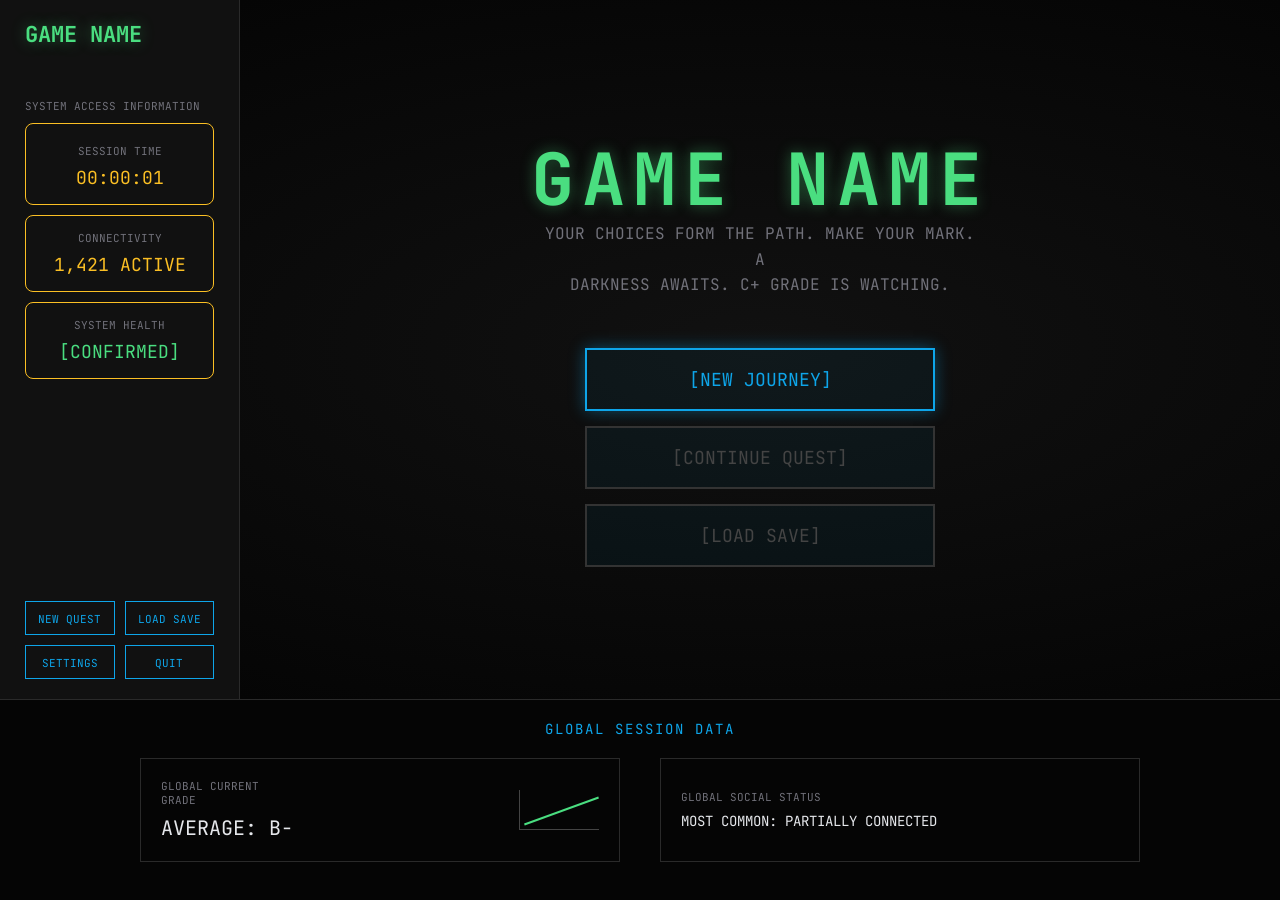
<file: Front-end/index.html>
<!DOCTYPE html>
<html>
  <head>
    <meta charset="utf-8" />
    <meta name="viewport" content="initial-scale=1, width=device-width" />

    <link rel="stylesheet" href="global.css" />
    <link rel="stylesheet" href="index.css" />
    <link
      rel="stylesheet"
      href="https://fonts.googleapis.com/css2?family=JetBrains Mono:wght@400;700&display=swap"
    />
  </head>
  <body>

  <svg style="display: none;">
    <defs>
      <filter id="pixel-glitch">
        <feTurbulence type="fractalNoise" baseFrequency="0.00001 0.1" numOctaves="1" result="warp" />
        <feDisplacementMap xChannelSelector="R" yChannelSelector="G" scale="80" in="SourceGraphic" in2="warp" />
      </filter>
    </defs>
  </svg>

  <div class="pixel-loader"></div>

    <div class="auto-layout">
      <main class="auto-layout2">
        <section class="auto-layout3">
          <div class="auto-layout4">
            <h3 class="game-name" data-text="Game NAME">Game NAME</h3>
          </div>
          <div class="auto-layout5">
            <div class="auto-layout6">
              <div class="auto-layout4">
                <div class="system-access-information">
                  SYSTEM ACCESS INFORMATION
                </div>
              </div>
              <button class="auto-layout8">
                <div class="auto-layout9">
                  <div class="session-time">SESSION TIME</div>
                </div>
                <div class="auto-layout9">
                  <div class="active-state" id="session-counter">00:00:00</div>
                </div>
              </button>
              <button class="auto-layout11">
                <div class="auto-layout9">
                  <div class="session-time">CONNECTIVITY</div>
                </div>
                <div class="auto-layout9">
                  <div class="active-state">1,421 ACTIVE</div>
                </div>
              </button>
              <button class="auto-layout11">
                <div class="auto-layout9">
                  <div class="session-time">SYSTEM HEALTH</div>
                </div>
                <div class="auto-layout9">
                  <div class="confirmed">[CONFIRMED]</div>
                </div>
              </button>
            </div>
          </div>
          <div class="auto-layout17">
            <div class="auto-layout18">
              <button class="auto-layout19">
                <div class="new-quest">NEW QUEST</div>
              </button>
              <button class="auto-layout20">
                <div class="new-quest">LOAD SAVE</div>
              </button>
              <button class="auto-layout21">
                <div class="new-quest">SETTINGS</div>
              </button>
              <button class="auto-layout22">
                <div class="new-quest">QUIT</div>
              </button>
            </div>
          </div>
        </section>
        <section class="auto-layout23">
          <div class="auto-layout24">
            <h1 class="game-name2" data-text="Game NAME">GAME NAME</h1>
          </div>
          <div class="frame">
            <div class="auto-layout25">
              <div class="your-choices-form">
                YOUR CHOICES FORM THE PATH. MAKE YOUR MARK. A<br />DARKNESS
                AWAITS. C+ GRADE IS WATCHING.
              </div>
            </div>
          </div>
          <div class="auto-layout26">
            <button class="auto-layout27" id="autoLayout10">
              <div class="new-journey">[NEW JOURNEY]</div>
            </button>
            <button class="auto-layout28">
              <div class="continue-quest">[CONTINUE QUEST]</div>
            </button>
            <button class="auto-layout28">
              <div class="continue-quest">[LOAD SAVE]</div>
            </button>
          </div>
        </section>
      </main>
      <footer class="footer">
        <div class="auto-layout24">
          <div class="global-session-data">GLOBAL SESSION DATA</div>
        </div>
        <div class="auto-layout31">
          <div class="auto-layout32">
            <div class="auto-layout33">
              <div class="auto-layout4">
                <div class="global-current-grade">GLOBAL CURRENT GRADE</div>
              </div>
              <div class="auto-layout35">
                <h3 class="average-b-">AVERAGE: B-</h3>
              </div>
            </div>
            <div class="auto-layout36">
              <div class="after"></div>
            </div>
          </div>
          <div class="auto-layout37">
            <div class="auto-layout33">
              <div class="auto-layout4">
                <div class="global-current-grade">GLOBAL SOCIAL STATUS</div>
              </div>
              <div class="auto-layout40">
                <div class="most-common-partially">
                  MOST COMMON: PARTIALLY CONNECTED
                </div>
              </div>
            </div>
            <div class="rectangle"></div>
          </div>
        </div>
      </footer>
    </div>

    <script>
var autoLayout10 = document.getElementById("autoLayout10");
if (autoLayout10) {
  autoLayout10.addEventListener("click", function (e) {
    // Please sync "Auto layout" to the project
  });
}
// Початковий час (момент завантаження сторінки)
const startTime = Date.now();

function updateSessionTime() {
    const counterElement = document.getElementById('session-counter');
    if (!counterElement) return;

    // Рахуємо різницю в мілісекундах
    const currentTime = Date.now();
    const elapsedMilliseconds = currentTime - startTime;

    // Перетворюємо в години, хвилини та секунди
    const totalSeconds = Math.floor(elapsedMilliseconds / 1000);
    const hours = Math.floor(totalSeconds / 3600);
    const minutes = Math.floor((totalSeconds % 3600) / 60);
    const seconds = totalSeconds % 60;

    // Форматуємо, щоб завжди було дві цифри (наприклад, 01:05:09)
    const formattedTime = 
        String(hours).padStart(2, '0') + ":" + 
        String(minutes).padStart(2, '0') + ":" + 
        String(seconds).padStart(2, '0');

    // Оновлюємо текст на сторінці
    counterElement.textContent = formattedTime;
}

// Запускаємо оновлення кожну секунду
setInterval(updateSessionTime, 1000);

// Викликаємо один раз відразу, щоб не чекати першу секунду з 00:00:00
updateSessionTime();
      </script>
      <script src="js/transitions.js"></script>
  </body>
</html>
</file>
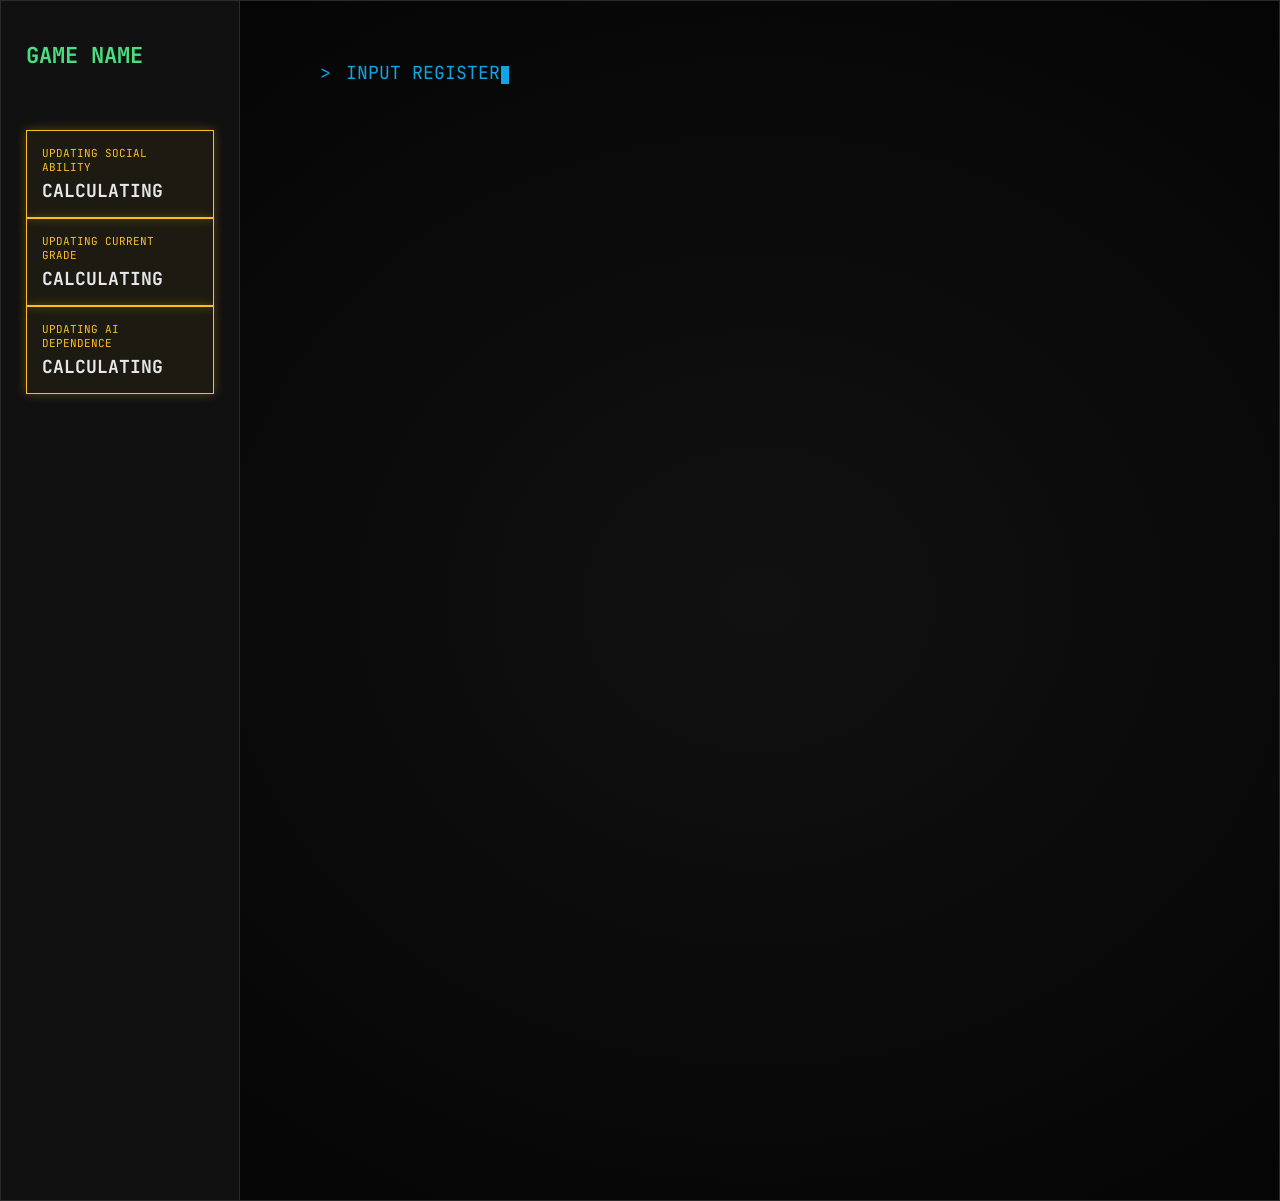
<file: Front-end/on_click/on_click.html>
<!DOCTYPE html>
<html>
  <head>
    <meta charset="utf-8" />
    <meta name="viewport" content="initial-scale=1, width=device-width" />

    <link rel="stylesheet" href="../global.css" />
    <link rel="stylesheet" href="./on_click.css" />
    <link
      rel="stylesheet"
      href="https://fonts.googleapis.com/css2?family=JetBrains+Mono:wght@400;700&display=swap"
    />

    <style>
      /* Всі блоки main спочатку приховані */
      .auto-layout16 > * {
        opacity: 0;
        visibility: hidden;
      }

      /* Курсор */
      .tw-cursor {
        display: inline-block;
        width: 8px;
        height: 1em;
        background: currentColor;
        margin-left: 1px;
        vertical-align: text-bottom;
        animation: cur-blink 0.6s step-end infinite;
      }
      @keyframes cur-blink {
        0%, 100% { opacity: 1; }
        50%       { opacity: 0; }
      }

      /* Прогрес-бар — спочатку ширина 0 */
      .rectangle2 {
        width: 0%;
        transition: none;
          overflow: hidden;
      }
      .rectangle2.animate {
        transition: width 1.8s cubic-bezier(0.4, 0, 0.2, 1);
      }

      /* Мигання курсора-прямокутника в "GENERATING NEXT SCENARIO" */
      .rectangle {
        opacity: 0;
      }
      .rectangle.visible {
        opacity: 1;
        animation: cur-blink 0.6s step-end infinite;
      }

.rectangle2.animate {
  transition: width 1.8s cubic-bezier(0.4, 0, 0.2, 1);
}

.animated-dots span {
  opacity: 0;
  animation: dot-appear 1.2s infinite;
}
.animated-dots span:nth-child(1) { animation-delay: 0s; }
.animated-dots span:nth-child(2) { animation-delay: 0.4s; }
.animated-dots span:nth-child(3) { animation-delay: 0.8s; }

@keyframes dot-appear {
  0%   { opacity: 0; }
  25%  { opacity: 1; }
  75%  { opacity: 1; }
  100% { opacity: 0; }
}
    </style>
  </head>
  <body>
      <svg style="display: none;">
    <defs>
      <filter id="pixel-glitch">
        <feTurbulence type="fractalNoise" baseFrequency="0.00001 0.1" numOctaves="1" result="warp" />
        <feDisplacementMap xChannelSelector="R" yChannelSelector="G" scale="80" in="SourceGraphic" in2="warp" />
      </filter>
    </defs>
  </svg>

  <div class="pixel-loader"></div>
    <div class="on-click">
      <div class="auto-layout">
        <div class="auto-layout2">
          <div class="auto-layout3">
            <div class="auto-layout4">
              <b class="game-name">GAME NAME</b>
            </div>
          </div>
          <div class="auto-layout5">
            <div class="auto-layout4">
              <div class="auto-layout7">
                <div class="auto-layout4">
                  <div class="game-name">UPDATING SOCIAL ABILITY<span class="animated-dots"><span>.</span><span>.</span><span>.</span></span></div>
                </div>
                <div class="auto-layout9">
                  <b class="calculating">CALCULATING</b>
                </div>
              </div>
              <div class="auto-layout7">
                <div class="auto-layout4">
                  <div class="game-name">UPDATING CURRENT GRADE<span class="animated-dots"><span>.</span><span>.</span><span>.</span></span></div>
                </div>
                <div class="auto-layout9">
                  <b class="calculating">CALCULATING</b>
                </div>
              </div>
              <div class="auto-layout7">
                <div class="auto-layout4">
                  <div class="game-name">UPDATING AI DEPENDENCE<span class="animated-dots"><span>.</span><span>.</span><span>.</span></span></div>
                </div>
                <div class="auto-layout9">
                  <b class="calculating">CALCULATING</b>
                </div>
              </div>
            </div>
          </div>
        </div>

        <div class="main">
          <div class="auto-layout16">

            <!-- 1. > INPUT REGISTERED: -->
            <div class="auto-layout17" id="block-1">
              <div class="auto-layout4"><div class="div">&gt;</div></div>
              <div class="auto-layout4">
                <div class="div" id="tw-input-label">INPUT REGISTERED:</div>
              </div>
            </div>

            <!-- 2. Цитата вибору -->
            <div class="auto-layout20" id="block-2">
              <div class="auto-layout21">
                <div class="auto-layout22">
                  <div class="div" id="tw-quote">
                    "Tell your roommate to go without you, stay to finish the assignment"
                  </div>
                </div>
              </div>
            </div>

            <!-- 3. > PROCESSING OUTCOMES... -->
            <div class="auto-layout23" id="block-3">
              <div class="auto-layout17">
                <div class="auto-layout4"><div class="div">&gt;</div></div>
                <div class="auto-layout4">
                  <div class="div" id="tw-processing">PROCESSING OUTCOMES...</div>
                </div>
              </div>
            </div>

            <!-- 4. Результати (3 рядки окремо) -->
            <div class="frame" id="block-4">
              <div class="auto-layout27">
                <div class="auto-layout4">
                  <div class="calculating" id="tw-r1">[!] SOCIAL CONNECTION DECREASED</div>
                </div>
                <div class="auto-layout29">
                  <div class="calculating" id="tw-r2">[+] ACADEMIC PERFORMANCE INCREASED</div>
                </div>
                <div class="auto-layout30">
                  <div class="calculating" id="tw-r3">[-] DEPENDENCE UNCHANGED</div>
                </div>
              </div>
            </div>

            <!-- 5. > GENERATING NEXT SCENARIO + курсор -->
            <div class="auto-layout31" id="block-5">
              <div class="auto-layout17">
                <div class="auto-layout4"><div class="div">&gt;</div></div>
                <div class="auto-layout34">
                  <div class="div" id="tw-generating">GENERATING NEXT SCENARIO </div>
                  <div class="rectangle" id="rect-cursor"></div>
                </div>
              </div>
            </div>

            <!-- 6. Прогрес-бар -->
            <div class="auto-layout35" id="block-6">
              <div class="frame2">
                <div class="rectangle2" id="progress-bar"></div>
              </div>
            </div>

          </div>
        </div>
      </div>
    </div>

    <script>
      /* ── Audio ── */
      let audioCtx = null;
      const NOTE_POOL = [523.25, 587.33, 659.25, 698.46, 783.99];
      let noteIdx = 0;

      function ensureAudio() {
        if (!audioCtx) audioCtx = new (window.AudioContext || window.webkitAudioContext)();
      }

      function playTick() {
        if (!audioCtx) return;
        const t    = audioCtx.currentTime;
        const freq = NOTE_POOL[noteIdx++ % NOTE_POOL.length];

        const o1 = audioCtx.createOscillator(), g1 = audioCtx.createGain();
        o1.type = 'square';
        o1.frequency.setValueAtTime(freq, t);
        o1.frequency.exponentialRampToValueAtTime(freq * 0.92, t + 0.03);
        g1.gain.setValueAtTime(0.12, t);
        g1.gain.exponentialRampToValueAtTime(0.001, t + 0.055);
        o1.connect(g1); g1.connect(audioCtx.destination);
        o1.start(t); o1.stop(t + 0.06);

        const o2 = audioCtx.createOscillator(), g2 = audioCtx.createGain();
        o2.type = 'square';
        o2.frequency.setValueAtTime(freq / 2, t);
        g2.gain.setValueAtTime(0.04, t);
        g2.gain.exponentialRampToValueAtTime(0.001, t + 0.04);
        o2.connect(g2); g2.connect(audioCtx.destination);
        o2.start(t); o2.stop(t + 0.045);
      }

      /* ── Typewriter ── */
      // Друкує text в el, викликає onDone після завершення
      function typewriter(el, text, speed, onDone) {
        el.textContent = '';
        const cursor = document.createElement('span');
        cursor.className = 'tw-cursor';
        el.appendChild(cursor);

        let i = 0;
        function tick() {
          if (i < text.length) {
            el.insertBefore(document.createTextNode(text[i]), cursor);
            if (i % 2 === 0) playTick();
            i++;
            setTimeout(tick, speed);
          } else {
            cursor.remove();
            if (onDone) onDone();
          }
        }
        tick();
      }

      // Показує блок і друкує елемент всередині
      function showAndType(blockId, elId, speed, pause, onDone) {
        const block = document.getElementById(blockId);
        block.style.visibility = 'visible';
        block.style.opacity    = '1';
        const el   = document.getElementById(elId);
        const text = el.textContent.trim();
        setTimeout(() => typewriter(el, text, speed, onDone), pause);
      }

      // Показує блок без друкування (для структурних обгорток)
      function showBlock(blockId, onDone) {
        const block = document.getElementById(blockId);
        block.style.visibility = 'visible';
        block.style.opacity    = '1';
        if (onDone) onDone();
      }

      /* ── Послідовність ── */
      function runSequence() {
        // 1. "> INPUT REGISTERED:" — показуємо блок, друкуємо лейбл
        showAndType('block-1', 'tw-input-label', 40, 0, () => {

          // 2. Цитата
          setTimeout(() => {
            showAndType('block-2', 'tw-quote', 22, 0, () => {

              // 3. "> PROCESSING OUTCOMES..."
              setTimeout(() => {
                showAndType('block-3', 'tw-processing', 38, 0, () => {

                  // 4. Результати — очищаємо текст ДО показу блоку
                  setTimeout(() => {
                    // Зберігаємо тексти ДО очищення
                    const r1 = document.getElementById('tw-r1');
                    const r2 = document.getElementById('tw-r2');
                    const r3 = document.getElementById('tw-r3');
                    const t1 = r1.textContent.trim();
                    const t2 = r2.textContent.trim();
                    const t3 = r3.textContent.trim();
                    r1.textContent = '';
                    r2.textContent = '';
                    r3.textContent = '';

                    showBlock('block-4', () => {
                      typewriter(r1, t1, 35, () => {
                        setTimeout(() => {
                          typewriter(r2, t2, 35, () => {
                            setTimeout(() => {
                              typewriter(r3, t3, 35, () => {

                                // 5. "> GENERATING NEXT SCENARIO"
                                setTimeout(() => {
                                  showAndType('block-5', 'tw-generating', 38, 0, () => {
                                    // Показуємо курсор-прямокутник
                                    document.getElementById('rect-cursor').classList.add('visible');

                                    // 6. Прогрес-бар
                                    setTimeout(() => {
                                      showBlock('block-6', () => {
                                        const bar = document.getElementById('progress-bar');
                                        // Даємо браузеру один фрейм щоб застосувати width:0
                                        requestAnimationFrame(() => {
                                          requestAnimationFrame(() => {
                                            bar.classList.add('animate');
                                            bar.style.width = '100%';
                                          });
                                        });
                                      });
                                    }, 300);
                                  });
                                }, 400);

                              });
                            }, 200);
                          });
                        }, 200);
                      });
                    });
                  }, 400);

                });
              }, 300);

            });
          }, 200);

        });
      }

      /* ── Старт: при першій взаємодії або через mousemove ──
         mousemove — щоб звук не запізнювався якщо юзер просто
         навів мишу без кліку; текст починає йти одразу при load  */

      let started = false;
      function tryStart() {
        if (started) return;
        started = true;
        ensureAudio();
        // Прибираємо всі слухачі
        ['mousemove','mousedown','keydown','touchstart'].forEach(e =>
          document.removeEventListener(e, tryStart)
        );
      }

      // Текст стартує одразу при DOMContentLoaded
      // Звук підключиться при першій взаємодії (навіть mousemove)
      document.addEventListener('mousemove',  tryStart);
      document.addEventListener('mousedown',  tryStart);
      document.addEventListener('keydown',    tryStart);
      document.addEventListener('touchstart', tryStart);

      window.addEventListener('DOMContentLoaded', () => {
        // Невелика пауза щоб сторінка встигла відмалюватись
        setTimeout(runSequence, 600);
      });
    </script>
  </body>
</html>
</file>
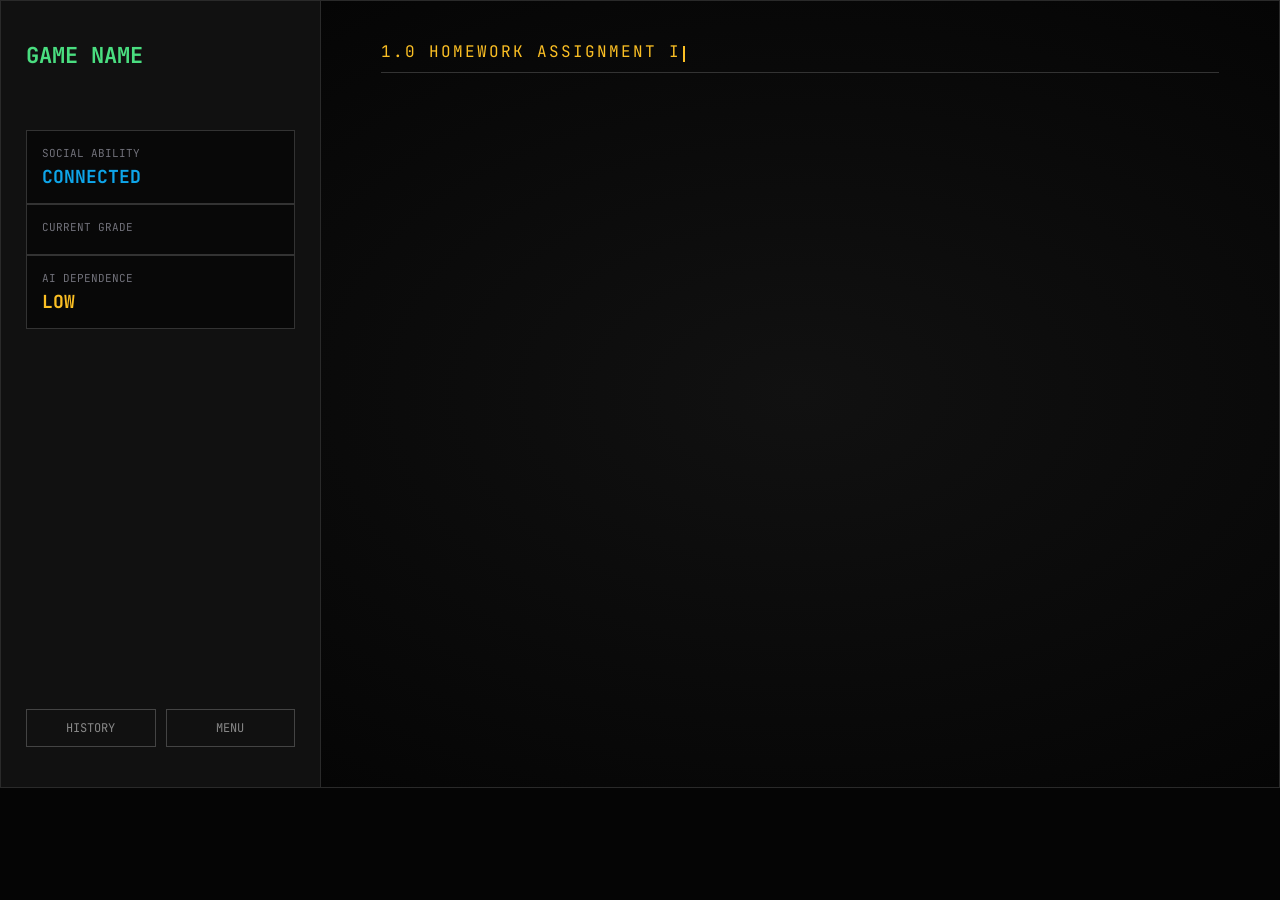
<file: Front-end/questions/questions.html>
<!DOCTYPE html>
<html>
  <head>
    <meta charset="utf-8" />
    <meta name="viewport" content="initial-scale=1, width=device-width" />

    <link rel="stylesheet" href="../global.css" />
    <link rel="stylesheet" href="./questions.css" />
    <link
      rel="stylesheet"
      href="https://fonts.googleapis.com/css2?family=JetBrains+Mono:wght@400;700&display=swap"/>


    <style>
      /* ── Typewriter ── */
      .homework-assignment-in,
      .it-was-getting {
        visibility: hidden;
      }

      /* курсор після символу */
      .typewriter-cursor {
        display: inline-block;
        width: 2px;
        height: 1em;
        background: var(--color-orange-56);
        margin-left: 2px;
        vertical-align: text-bottom;
        animation: blink-cursor 0.7s step-end infinite;
      }
      @keyframes blink-cursor {
        0%, 100% { opacity: 1; }
        50%       { opacity: 0; }
      }

      /* ── Choices wave-in ── */
      .auto-layout28 {
        visibility: hidden;
      }
      .auto-layout28 > * {
        opacity: 0;
        transform: translateY(32px);
        transition: opacity 0.35s ease, transform 0.35s ease;
      }
      .auto-layout28 > *.visible {
        opacity: 1;
        transform: translateY(0);
      }
    </style>
  </head>
  <body>
    <div class="auto-layout">
      <main class="auto-layout2">
        <section class="auto-layout3">
          <div class="auto-layout4">
            <div class="auto-layout5">
              <h3 class="game-name">GAME NAME</h3>
            </div>
          </div>
          <div class="auto-layout6">
            <div class="auto-layout5">
              <div class="auto-layout8">
                <div class="auto-layout5">
                  <div class="social-ability">SOCIAL ABILITY</div>
                </div>
                <div class="auto-layout10">
                  <b class="connected">CONNECTED</b>
                </div>
              </div>
              <div class="auto-layout8">
                <div class="auto-layout5">
                  <div class="social-ability">CURRENT GRADE</div>
                </div>
                <div class="auto-layout13">
                  <b class="connected"></b>
                </div>
              </div>
              <div class="auto-layout8">
                <div class="auto-layout5">
                  <div class="social-ability">AI DEPENDENCE</div>
                </div>
                <div class="auto-layout16">
                  <b class="connected">LOW</b>
                </div>
              </div>
            </div>
          </div>
          <div class="auto-layout17">
            <div class="auto-layout18">
              <button class="auto-layout19">
                <div class="history">HISTORY</div>
              </button>
              <button class="auto-layout19">
                <div class="history">MENU</div>
              </button>
            </div>
          </div>
        </section>

        <main class="main">
          <div class="auto-layout-parent">
            <div class="auto-layout21">
              <div class="auto-layout22">
                <div class="homework-assignment-in" id="title-text">
                  1.0 HOMEWORK ASSIGNMENT IN A TIME CRUNCH
                </div>
              </div>
            </div>
            <div class="frame">
              <div class="auto-layout23">
                <div class="auto-layout5">
                  <div class="it-was-getting" id="body-text">
                    It was getting late on a Friday night. The sun was already
                    beginning to set and you and your roommate were getting
                    ready to go out to an event.
                    It was getting late on a Friday night. The sun was already
                    beginning to set and you and your roommate were getting
                    ready to go out to an event.
                    It was getting late on a Friday night. The sun was already
                    beginning to set and you and your roommate were getting
                    ready to go out to an event.
                    It was getting late on a Friday night. The sun was already
                    beginning to set and you and your roommate were getting
                    ready to go out to an event.
                  </div>
                </div>
              </div>
            </div>
          </div>

          <div class="auto-layout28" id="choices">
            <button class="auto-layout29">
              <b class="b">►</b>
              <div class="auto-layout30">
                <div class="b">
                  Tell your roommate to go without you to the event, you are
                  going to stay to finish the assignment
                </div>
              </div>
            </button>
            <button class="auto-layout31" id="autoLayout5">
              <b class="b">►</b>
              <div class="b">
                Turn in what you have for the assignment and go to the event
              </div>
            </button>
            <div class="auto-layout32">
              <b class="x">X</b>
              <div class="auto-layout33">
                <div class="accept-the-assignment">
                  Accept the assignment will just be late and go to the event
                </div>
                <div class="auto-layout34">
                  <div class="x">[REQUIRES: LOW GRADE ANXIETY]</div>
                </div>
              </div>
            </div>
            <button class="auto-layout29">
              <b class="b">►</b>
              <div class="auto-layout36">
                <div class="b">
                  Use a website your roommate recommended to complete the
                  assignment and go to the event
                </div>
              </div>
            </button>
          </div>
        </main>
      </main>
    </div>

    <script>
      /* ───────────────────────────────────────────
         Звук клавіші — Web Audio API (не потрібні файли)
         Тепер використовується з першого символу друку
      ─────────────────────────────────────────── */
      const audioCtx = new (window.AudioContext || window.webkitAudioContext)();
      let audioUnlocked = false;

      // Функція для розблокування AudioContext (браузери вимагають взаємодії користувача)
      function unlockAudioContext() {
        if (audioUnlocked) return;
        if (audioCtx.state === 'suspended') {
          audioCtx.resume().then(() => {
            console.log('AudioContext resumed');
            audioUnlocked = true;
          });
        } else {
          audioUnlocked = true;
        }
      }

      function playKeyClick() {
        // Автоматичне розблокування при першому відтворенні
        if (!audioUnlocked) {
          unlockAudioContext();
        }
        
        // Створюємо короткий звук клацання
        try {
          const osc = audioCtx.createOscillator();
          const gain = audioCtx.createGain();
          osc.connect(gain);
          gain.connect(audioCtx.destination);
          
          const now = audioCtx.currentTime;
          osc.type = 'square';
          osc.frequency.setValueAtTime(620, now);
          osc.frequency.exponentialRampToValueAtTime(180, now + 0.04);
          
          gain.gain.setValueAtTime(0.09, now);
          gain.gain.exponentialRampToValueAtTime(0.001, now + 0.05);
          
          osc.start(now);
          osc.stop(now + 0.05);
        } catch(e) {
          // Ігноруємо помилки, якщо звук ще не готовий
          console.warn("Play sound error:", e);
        }
      }

      // Також розблоковуємо звук при будь-якій взаємодії зі сторінкою (клік, клавіша)
      window.addEventListener('click', unlockAudioContext);
      window.addEventListener('keydown', unlockAudioContext);
      
      // Спеціально для анімації типу Typewriter - розблоковуємо і відтворюємо перший звук при старті
      function unlockAndPlayFirstSound() {
        unlockAudioContext();
        playKeyClick();
      }

      /* ───────────────────────────────────────────
         Typewriter з негайним звуком
         el        — DOM-елемент
         text      — рядок для друку
         speed     — мс на символ
         onDone    — колбек після завершення
      ─────────────────────────────────────────── */
      function typewriter(el, text, speed, onDone) {
        el.style.visibility = 'visible';
        el.textContent = '';

        const cursor = document.createElement('span');
        cursor.className = 'typewriter-cursor';
        el.appendChild(cursor);

        let i = 0;
        // Звук на кожен символ клавіші, починаючи з першого
        const soundEvery = 2; // 1 = кожен символ, 2 = кожен другий

        function tick() {
          if (i < text.length) {
            const char = text[i];
            el.insertBefore(document.createTextNode(char), cursor);
            
            // Відтворюємо звук для кожного символу (крім пробілів для оптимізації)
            if (char !== ' ' && i % soundEvery === 0) {
              playKeyClick();
            }
            
            i++;
            setTimeout(tick, speed);
          } else {
            cursor.remove();
            if (onDone) onDone();
          }
        }
        
        // Запускаємо перший звук анімації одразу
        unlockAndPlayFirstSound();
        tick();
      }

      /* ───────────────────────────────────────────
         Wave-in для варіантів відповідей
      ─────────────────────────────────────────── */
      function showChoices() {
        const wrap = document.getElementById('choices');
        wrap.style.visibility = 'visible';

        const items = wrap.querySelectorAll(':scope > *');
        items.forEach((item, idx) => {
          setTimeout(() => {
            item.classList.add('visible');
          }, idx * 120);
        });
      }

      /* ───────────────────────────────────────────
         Запуск при завантаженні
      ─────────────────────────────────────────── */
      window.addEventListener('DOMContentLoaded', () => {
        const titleEl = document.getElementById('title-text');
        const bodyEl  = document.getElementById('body-text');

        const titleText = titleEl.textContent.trim();
        const bodyText  = bodyEl.textContent.replace(/\s+/g, ' ').trim();

        // Друкуємо заголовок зі швидкістю 40мс/символ та звуком одразу
        typewriter(titleEl, titleText, 40, () => {
          // Невелика пауза після заголовка, потім текст питання
          setTimeout(() => {
            typewriter(bodyEl, bodyText, 18, () => {
              // Після тексту — хвиля варіантів
              setTimeout(showChoices, 300);
            });
          }, 300);
        });
      });

      /* ───────────────────────────────────────────
         Існуючий обробник кліку (залишено без змін)
      ─────────────────────────────────────────── */
      var autoLayout5 = document.getElementById("autoLayout5");
      if (autoLayout5) {
        autoLayout5.addEventListener("click", function (e) {
          // Please sync "Auto layout" to the project
        });
      }
    </script>
  </body>
</html>
</file>
<file: Front-end/global.css>
body {
  margin: 0;
  line-height: normal;
}

:root {
  /* Figma Variables */

  /* Spacing */
  --font-size-11: 11px;
  --font-size-14: 14px;
  --font-size-16: 16px;
  --font-size-18: 18px;
  --font-size-20: 20px;
  --font-size-22: 22px;
  --font-size-72: 72px;
  --font-weight-400: 400;
  --font-weight-700: 700;
  --height-78: 78px;
  --item-spacing-10: 10px;
  --item-spacing-15: 15px;
  --item-spacing-30: 30px;
  --item-spacing-40: 40px;
  --item-spacing-129-16: 129.16px;
  --item-spacing-225-97: 225.97px;
  --item-spacing-xs: 8px;
  --letter-spacing-2: 2px;
  --line-height-25-6: 25.6px;
  --stroke-weight-1: 1px;
  --stroke-weight-2: 2px;
  --width-500: 500px;
  --width-1000: 1000px;
  --font-size-12: 12px;
  --item-spacing-5: 5px;
  --item-spacing-25: 25px;
  --item-spacing-0-6: -0.6px;
  --line-height-32-4: 32.4px;
  --width-800: 800px;

  /* Color */
  --color-azure-48: #0ea5e9;
  --color-azure-48-5: rgba(14, 165, 233, 0.05);
  --color-grey-2: #050505;
  --color-grey-7: #111;
  --color-grey-16: #2a2a2a;
  --color-grey-20: #333;
  --color-grey-27: #444;
  --color-grey-46: #71717a;
  --color-grey-91: #e5e7eb;
  --color-orange-56: #fbbf24;
  --color-spring-green-58: #4ade80;
  --color-white-solid: #fff;
  --color-grey-13: #222;
  --color-grey-33: #555;
  --color-grey-80: #ccc;
  --color-white-2: rgba(255, 255, 255, 0.02);

  /* Font */
  --font-family-Font-2: JetBrains Mono;

  /* Common Style Variables */

  /* Color */
  --Cerulean: #0ea5e9;
  --color-dimgray: #595959;
  --color-steelblue-100: #008ccf;
  --color-steelblue-200: rgba(0, 140, 207, 0.05);
  --color-steelblue-300: rgba(0, 140, 207, 0.09);
  --Lightning-Yellow: #fbbf24;
  --Mine-Shaft: #2a2a2a;
  --Mine-Shaft1: #333;
  --Tundora: #444;
  --White-Black: #050505, #fff;
  --White-Mine-Shaft: #222, #fff;

  /* Padding */
  --padding-0: 0px;
  --padding-10: 10px;
  --padding-15: 15px;
  --padding-18: 18px;
  --padding-20: 20px;
  --padding-26: 26px;
  --padding-40: 40px;

  /* BorderRadius */
  --br-8: 8px;

  /* Shadows */
  --text-shadow-1: 0px 0px 15px rgba(74, 222, 128, 0.4);

  /* WidthHeights */
  --height-40: 40px;

  /* QUESTIONS PAGE */
  --font-size-15: 15px;
  --height-36: 36px;
  --item-spacing-20: 20px;
  --opacity-70: 0.7;
  --color-black-50: rgba(0, 0, 0, 0.5);
  --color-grey-53: #888;
  --color-red-60: #ef4444;
  --color-dimgray-100: #6b6b6b;
  --color-dimgray-200: rgba(107, 107, 107, 0.09);

  /* ON CLICK PAGE */
  --color-orange-56-5: rgba(251, 191, 36, 0.05);
  --color-white-10: rgba(255, 255, 255, 0.1);
  --gap-5: 5px;
  --gap-15: 15px;
  --gap-20: 20px;
  --padding-2: 2px;
  --padding-25: 25px;
  --padding-30: 30px;
  --padding-60: 60px;
  --fs-18: 18px;
  --shadow-drop: 0px 0px 10px rgba(251, 191, 36, 0.3);
  --height-20: 20px;
  --gradient-1: radial-gradient(
    83.37% 62.48% at 50% 50%,
    var(--color-grey-7),
    var(--color-grey-2)
  );



  /* FINAL PAGE */

  --font-size-24: 24px;
  --font-size-36: 36px;
  --item-spacing-30: 30px;
  --letter-spacing-4: 4px;
  --line-height-28-8: 28.8px;
  --width-900: 900px;
  --Blue: #2d57ff;
  --color-black-60: rgba(0, 0, 0, 0.6);
  --color-grey-1: #030303;
  --neon-green: #39ff14;
  --Athens-Gray: #e5e7eb;
  --color-gray-100: #7a7a7a;
  --color-gray-200: rgba(122, 122, 122, 0.09);
  --color-lightgray-100: #cccfd1;
  --color-lightgray-200: rgba(204, 207, 209, 0.09);
  --Emperor: #555;
  --fs-19: 19px;
}

/* Ефект розкидання всієї сторінки при завантаженні */
body {
  animation: assemble-page 1.2s cubic-bezier(0.15, 0.44, 0.4, 0.88) forwards;
  background-color: #050505;
  overflow-x: hidden;
}

@keyframes assemble-page {
  0% {
    filter: url(#pixel-glitch);
    transform: scale(1.1);
    opacity: 0;
  }
  30% {
    opacity: 1;
    /* Сильний лаг горизонтальними полосами */
    filter: url(#pixel-glitch) contrast(150%);
  }
  60% {
    /* Поступове зменшення розривів */
    filter: url(#pixel-glitch) contrast(120%);
    transform: scale(1.02);
  }
  100% {
    filter: none;
    transform: scale(1);
    opacity: 1;
  }
}

/* Кольоровий шум (використовуємо твої змінні кольорів) */
.pixel-loader {
  position: fixed;
  top: 0;
  left: 0;
  width: 100%;
  height: 100%;
  z-index: 10000;
  pointer-events: none;
  background: 
    linear-gradient(90deg, transparent 45%, var(--color-spring-green-58) 50%, transparent 55%),
    linear-gradient(0deg, transparent 45%, var(--color-azure-48) 50%, transparent 55%);
  background-size: 200% 200%;
  mix-blend-mode: overlay;
  opacity: 0;
  animation: color-glitch-burst 0.8s ease-out;
}

@keyframes color-glitch-burst {
  0% {
    opacity: 0.8;
    background-position: 0% 0%;
  }
  50% {
    background-position: 100% 100%;
    opacity: 0.4;
  }
  100% {
    opacity: 0;
  }
}
</file>
<file: Front-end/index.css>
.auto-layout,
.auto-layout2 {
  display: flex;
  align-items: flex-start;
}
.auto-layout {
  width: 100%;
  /* Видаліть height: 1200px; */
  height: 100vh; /* Займає рівно 100% висоти видимого вікна браузера */
  position: relative;
  background: #050505; /* Видалено білий колір з градієнта для чистоти */
  display: flex;
  flex-direction: column;
  overflow: hidden; /* Забороняє появу загального скролу сторінки */
}
.auto-layout2 {
  align-self: stretch;
  flex: 1; /* Заповнює вільне місце */
  display: flex;
  flex-direction: row; /* Замість wrap, щоб бокова панель і контент були поруч */
  border-bottom: var(--stroke-weight-1) solid var(--color-grey-16);
  overflow: hidden; /* Обмежує внутрішній контент */
}
.auto-layout3 {
  width: 320px;
  height: 100%; /* На всю висоту main */
  background-color: var(--color-grey-7);
  border-right: var(--stroke-weight-1) solid var(--color-grey-16);
  box-sizing: border-box;
  padding: 20px 25px; /* Зменшено padding з 40px для економії місця */
  display: flex;
  flex-direction: column;
  overflow-y: auto; /* Якщо кнопок забагато, з'явиться скрол тільки всередині панелі */
   gap: var(--item-spacing-30);
  text-align: left;
  font-size: var(--font-size-22);
  color: var(--color-spring-green-58);
  font-family: var(--font-family-Font-2);
}
.auto-layout3,
.auto-layout4 {
  align-self: stretch;
  display: flex;
  flex-direction: column;
  align-items: flex-start;
}
.game-name {
  margin: 0;
  align-self: stretch;
  position: relative;
  font-size: inherit;
  text-transform: uppercase;
  font-weight: var(--font-weight-700);
  font-family: inherit;
  text-shadow: var(--text-shadow-1);
}
.auto-layout5,
.auto-layout6 {
  align-self: stretch;
  display: flex;
  flex-direction: column;
  align-items: flex-start;
}
.auto-layout5 {
  padding: var(--padding-20) var(--padding-0) var(--padding-0);
  font-size: var(--font-size-11);
  color: var(--color-grey-46);
}
.auto-layout6 {
  gap: var(--item-spacing-10);
}
.system-access-information {
  align-self: stretch;
  position: relative;
}
.auto-layout8,
.auto-layout9 {
  align-self: stretch;
  display: flex;
  flex-direction: column;
}
.auto-layout8 {
  cursor: pointer;
  border: var(--stroke-weight-1) solid var(--color-orange-56);
  padding: var(--padding-20) var(--padding-15) var(--padding-15);
  background-color: transparent;
  border-radius: var(--br-8);
  align-items: flex-start;
  gap: var(--item-spacing-xs);
}
.auto-layout9 {
  align-items: center;
}
.active-state,
.session-time {
  position: relative;
  font-family: var(--font-family-Font-2);
  text-align: center;
}
.session-time {
  font-size: var(--font-size-11);
  text-transform: uppercase;
  color: var(--color-grey-46);
}
.active-state {
  font-size: var(--font-size-18);
  color: var(--color-orange-56);
}
.auto-layout11 {
  cursor: pointer;
  border: var(--stroke-weight-1) solid var(--color-orange-56);
  padding: var(--padding-15);
  background-color: transparent;
  align-self: stretch;
  border-radius: var(--br-8);
  display: flex;
  flex-direction: column;
  align-items: flex-start;
  gap: var(--item-spacing-xs);
}
.confirmed {
  position: relative;
  font-size: var(--font-size-18);
  font-family: var(--font-family-Font-2);
  color: var(--color-spring-green-58);
  text-align: center;
}
.auto-layout17,
.auto-layout18 {
  align-self: stretch;
  box-sizing: border-box;
}
.auto-layout17 {
  flex: 1;
  display: flex;
  flex-direction: column;
  justify-content: flex-end; /* Притискає кнопки до низу автоматично */
  padding: 20px 0 0; /* Прибираємо фіксовані 473px */
}
.auto-layout18 {
  height: 78px;
  display: grid;
  grid-template-columns: repeat(2, 1fr);
  grid-template-rows: repeat(2, 34px);
  gap: 10px;
  flex-shrink: 0;
}
.auto-layout19 {
  cursor: pointer;
  border: var(--stroke-weight-1) solid var(--color-azure-48);
  padding: var(--padding-10);
  background-color: transparent;
  display: flex;
  flex-direction: column;
  align-items: center;
  grid-column: 1;
  grid-row: 1;
  flex-shrink: 0;
}
.auto-layout19:hover,
.auto-layout20:hover,
.auto-layout21:hover,
.auto-layout22:hover {
  background-color: var(--color-steelblue-300);
  border: var(--stroke-weight-1) solid var(--color-steelblue-100);
  box-sizing: border-box;
}
.new-quest {
  position: relative;
  font-size: var(--font-size-11);
  text-transform: uppercase;
  font-family: var(--font-family-Font-2);
  color: var(--color-azure-48);
  text-align: center;
}
.auto-layout20,
.auto-layout21,
.auto-layout22 {
  cursor: pointer;
  border: var(--stroke-weight-1) solid var(--color-azure-48);
  padding: var(--padding-10);
  background-color: transparent;
  align-items: center;
  flex-shrink: 0;
}
.auto-layout20 {
  display: flex;
  flex-direction: column;
  grid-column: 2;
  grid-row: 1;
}
.auto-layout21,
.auto-layout22 {
  grid-row: 2;
}
.auto-layout21 {
  display: flex;
  flex-direction: column;
  grid-column: 1;
}
.auto-layout22 {
  grid-column: 2;
}
.auto-layout22,
.auto-layout23,
.auto-layout24 {
  display: flex;
  flex-direction: column;
}
.auto-layout23 {
  align-self: stretch;
  flex: 1;
  background: radial-gradient(
    94.41% 58.95%at 50% 50%,
    var(--color-grey-7),
    var(--color-grey-2)
  );
  align-items: center;
  justify-content: center;
  min-width: 1040px;
  text-align: left;
  font-size: var(--font-size-72);
  color: var(--color-spring-green-58);
  font-family: var(--font-family-Font-2);
}
.auto-layout24 {
  align-items: flex-start;
  padding: var(--padding-0) var(--padding-0) var(--padding-20);
}
.game-name2 {
  margin: 0;
  position: relative;
  font-size: inherit;
  letter-spacing: var(--item-spacing-xs);
  font-weight: var(--font-weight-700);
  font-family: inherit;
  text-shadow: var(--text-shadow-1);
}
.auto-layout25,
.frame {
  display: flex;
  box-sizing: border-box;
  max-width: var(--width-500);
}
.frame {
  width: 500px;
  height: 101.2px;
  align-items: flex-end;
  padding: var(--padding-0) var(--padding-0) 50.4px;
  flex-shrink: 0;
  text-align: center;
  font-size: var(--font-size-16);
  color: var(--color-grey-46);
}
.auto-layout25 {
  flex-direction: column;
  align-items: center;
  padding: var(--padding-0) 33px;
}
.your-choices-form {
  position: relative;
  line-height: var(--line-height-25-6);
}
.auto-layout26,
.auto-layout27 {
  display: flex;
  flex-direction: column;
}
.auto-layout26 {
  width: 350px;
  align-items: flex-start;
  gap: var(--item-spacing-15);
  flex-shrink: 0;
}
.auto-layout27 {
  cursor: pointer;
  border: var(--stroke-weight-2) solid var(--color-azure-48);
  padding: var(--padding-18);
  background-color: var(--color-azure-48-5);
  align-self: stretch;
  box-shadow: 0 0 15px rgba(14, 165, 233, 0.4);
  align-items: center;
}
.auto-layout27:hover,
.auto-layout28:hover {
  background-color: var(--color-steelblue-200);
  border: var(--stroke-weight-2) solid var(--color-steelblue-100);
  box-sizing: border-box;
}
.new-journey {
  position: relative;
  font-size: var(--font-size-18);
  text-transform: uppercase;
  font-family: var(--font-family-Font-2);
  color: var(--color-azure-48);
  text-align: center;
}
.auto-layout28 {
  cursor: pointer;
  border: var(--stroke-weight-2) solid var(--color-grey-20);
  padding: var(--padding-18);
  background-color: var(--color-azure-48-5);
  align-self: stretch;
  display: flex;
  flex-direction: column;
  align-items: center;
}
.auto-layout28:hover {
  border: var(--stroke-weight-2) solid var(--color-dimgray);
}
.continue-quest,
.footer {
  font-family: var(--font-family-Font-2);
}
.continue-quest {
  position: relative;
  font-size: var(--font-size-18);
  text-transform: uppercase;
  color: var(--color-grey-27);
  text-align: center;
}
.footer {
  align-self: stretch;
  height: 200px;
  background-color: var(--color-grey-2);
  display: flex;
  flex-direction: column;
  align-items: center;
  padding: var(--padding-20) var(--padding-40);
  box-sizing: border-box;
  text-align: left;
  font-size: var(--font-size-14);
  color: var(--color-azure-48);
}
.global-session-data {
  position: relative;
  letter-spacing: var(--letter-spacing-2);
  text-transform: uppercase;
}
.auto-layout31 {
  width: 1000px;
  display: flex;
  align-items: flex-start;
  justify-content: center;
  gap: var(--item-spacing-40);
  max-width: var(--width-1000);
  font-size: var(--font-size-11);
  color: var(--color-grey-46);
}
.auto-layout32 {
  align-self: stretch;
  flex: 1;
  border: var(--stroke-weight-1) solid var(--color-grey-16);
  display: flex;
  align-items: center;
  padding: var(--padding-20);
  gap: 226px;
}
.auto-layout33 {
  display: flex;
  flex-direction: column;
  align-items: flex-start;
  gap: var(--item-spacing-xs);
}
.global-current-grade {
  position: relative;
  text-transform: uppercase;
}
.auto-layout35 {
  align-self: stretch;
  display: flex;
  flex-direction: column;
  align-items: flex-start;
  font-size: var(--font-size-20);
  color: var(--color-grey-91);
}
.average-b- {
  margin: 0;
  position: relative;
  font-size: inherit;
  font-weight: var(--font-weight-400);
  font-family: inherit;
}
.auto-layout36 {
  height: var(--height-40);
  width: 80px;
  border-bottom: var(--stroke-weight-1) solid var(--color-grey-27);
  border-left: var(--stroke-weight-1) solid var(--color-grey-27);
  box-sizing: border-box;
  display: flex;
  flex-direction: column;
  align-items: flex-start;
  justify-content: center;
  padding: 6.1px 2px 4.1px;
}
.after {
  width: 79px;
  height: 2px;
  position: relative;
  background-color: var(--color-spring-green-58);
  transform: rotate(-20deg);
}
.auto-layout37,
.auto-layout40 {
  align-self: stretch;
  display: flex;
}
.auto-layout37 {
  flex: 1;
  border: var(--stroke-weight-1) solid var(--color-grey-16);
  align-items: center;
  padding: var(--padding-20);
  gap: 129.2px;
}
.auto-layout40 {
  flex-direction: column;
  align-items: flex-start;
  font-size: var(--font-size-14);
  color: var(--color-grey-91);
}
.most-common-partially,
.rectangle {
  position: relative;
}
.rectangle {
  height: var(--height-40);
  width: 40px;
  border-radius: 20px;
}
@media screen and (max-width: 1050px) {
  .auto-layout23 {
    min-width: 100%;
  }
}
@media screen and (max-width: 1000px) {
  .auto-layout3 {
    padding-top: var(--padding-26);
    padding-bottom: var(--padding-26);
    box-sizing: border-box;
  }
  .game-name2 {
    font-size: 58px;
  }
  .auto-layout31 {
    max-width: 100%;
  }
}
@media screen and (max-width: 725px) {
  .auto-layout3 {
    padding-top: var(--padding-20);
    padding-bottom: var(--padding-20);
    box-sizing: border-box;
  }
  .auto-layout17 {
    padding-top: 307px;
    box-sizing: border-box;
  }
  .auto-layout25,
  .frame {
    max-width: 100%;
  }
  .auto-layout31 {
    gap: 20px;
  }
  .auto-layout32 {
    gap: 113px;
    flex-wrap: wrap;
  }
  .auto-layout37 {
    gap: 65px;
    flex-wrap: wrap;
  }
}
@media screen and (max-width: 450px) {
  .auto-layout3 {
    gap: 15px;
  }
  .game-name {
    font-size: 18px;
  }
  .game-name2 {
    font-size: 43px;
  }
  .average-b- {
    font-size: 16px;
  }
}

.game-name2 {
  position: relative;
  display: inline-block; /* Важливо для коректного позиціонування шарів */
  text-transform: uppercase;
  font-weight: var(--font-weight-700);
  text-shadow: var(--text-shadow-1);
  color: var(--color-spring-green-58);
  z-index: 1;
}

/* Спільні стилі для обох шарів лагу */
.game-name2::before,
.game-name2::after {
  content: attr(data-text);
  position: absolute;
  top: 0;
  left: 0;
  width: 100%;
  height: 100%;
  background: #050505; /* Колір фону, щоб перекривати основний текст під час стрибка */
  clip-path: inset(100% 0 0 0); /* Спочатку приховані */
}

/* Зелений шар */
.game-name2::before {
  left: 2px;
  text-shadow: -2px 0 var(--color-spring-green-58);
  animation: glitch-anim 4s infinite linear alternate-reverse;
  z-index: -1;
}

/* Блакитний шар */
.game-name2::after {
  left: -2px;
  text-shadow: 2px 0 var(--color-azure-48);
  animation: glitch-anim2 4s infinite linear alternate-reverse;
  z-index: -2;
}

/* Анімація для першого шару */
@keyframes glitch-anim {
  0%, 20%, 100% { clip-path: inset(100% 0 0 0); transform: translate(0); }
  2% { clip-path: inset(10% 0 40% 0); transform: translate(-5px, -2px); }
  4% { clip-path: inset(50% 0 10% 0); transform: translate(5px, 2px); }
  6% { clip-path: inset(20% 0 70% 0); transform: translate(-3px, 1px); }
  8% { clip-path: inset(0 0 0 0); transform: translate(0); }
}

/* Анімація для другого шару (з невеликим зсувом у часі) */
@keyframes glitch-anim2 {
  0%, 25%, 100% { clip-path: inset(100% 0 0 0); transform: translate(0); }
  27% { clip-path: inset(30% 0 20% 0); transform: translate(5px, 2px); }
  29% { clip-path: inset(70% 0 5% 0); transform: translate(-5px, -2px); }
  31% { clip-path: inset(10% 0 80% 0); transform: translate(3px, -1px); }
  33% { clip-path: inset(0 0 0 0); transform: translate(0); }
}
</file>
<file: Front-end/on_click/on_click.css>
.on-click {
  width: 100%;
  position: relative;
  background: #222, #fff;
  display: flex;
  align-items: center;
  justify-content: center;
  line-height: normal;
  letter-spacing: normal;
}
.auto-layout,
.auto-layout2 {
  box-sizing: border-box;
  display: flex;
  align-items: flex-start;
}
.auto-layout {
  height: 1201px;
  flex: 1;
  background-color: var(--color-grey-2);
  border: var(--stroke-weight-1) solid var(--color-grey-16);
  overflow: hidden;
  max-width: 100%;
  row-gap: 20px;
}
.auto-layout2 {
  align-self: stretch;
  width: 320px;
  background-color: var(--color-grey-7);
  border-right: var(--stroke-weight-1) solid var(--color-grey-16);
  flex-direction: column;
  padding: var(--padding-40) 25px;
  gap: var(--item-spacing-20);
  text-align: left;
  font-size: var(--font-size-22);
  color: var(--color-spring-green-58);
  font-family: var(--font-family-Font-2);
}
.auto-layout3 {
  padding: var(--padding-0) var(--padding-0) var(--padding-20);
}
.auto-layout3,
.auto-layout4 {
  align-self: stretch;
  display: flex;
  flex-direction: column;
  align-items: flex-start;
}
.updating-social-ability {
  margin: 0;
  align-self: stretch;
  position: relative;
  font-size: inherit;
  text-transform: uppercase;
  font-weight: var(--font-weight-700);
  font-family: inherit;
}
.auto-layout5,
.auto-layout7 {
  align-self: stretch;
  display: flex;
  flex-direction: column;
  align-items: flex-start;
}
.auto-layout5 {
  padding: var(--padding-20) var(--padding-0) var(--padding-0);
  font-size: var(--font-size-11);
  color: var(--color-orange-56);
}
.auto-layout7 {
  box-shadow: var(--shadow-drop);
  background-color: var(--color-orange-56-5);
  border: var(--stroke-weight-1) solid var(--color-orange-56);
  padding: var(--padding-15);
  gap: var(--item-spacing-5);
}
.game-name {
  align-self: stretch;
  position: relative;
  text-transform: uppercase;
}
.auto-layout9 {
  align-self: stretch;
  display: flex;
  flex-direction: column;
  align-items: flex-start;
  font-size: var(--font-size-18);
  color: var(--color-grey-91);
}
.calculating {
  align-self: stretch;
  position: relative;
}
.main {
  flex: 1;
  background: radial-gradient(
    83.37% 62.48%at 50% 50%,
    var(--color-grey-7),
    var(--color-grey-2)
  );
  flex-direction: column;
  padding: 60px 80px;
  box-sizing: border-box;
  min-width: 1039px;
  max-width: 100%;
  text-align: left;
  font-size: var(--font-size-18);
  color: var(--color-azure-48);
  font-family: var(--font-family-Font-2);
}
.auto-layout16,
.auto-layout17,
.main {
  align-self: stretch;
  display: flex;
  align-items: flex-start;
}
.auto-layout16 {
  flex-direction: column;
  gap: 70px;
  max-width: 100%;
}
.auto-layout17 {
  gap: var(--item-spacing-15);
}
.div {
  position: relative;
}
.auto-layout20 {
  flex-direction: column;
  padding: var(--padding-0) var(--padding-0) var(--padding-0) var(--padding-30);
  color: var(--color-grey-91);
}
.auto-layout20,
.auto-layout21 {
  align-self: stretch;
  display: flex;
  align-items: flex-start;
}
.auto-layout22 {
  background-color: var(--color-white-10);
  flex-direction: column;
  align-items: flex-start;
  padding: var(--padding-2) 6px var(--padding-2) 7px;
}
.auto-layout22,
.auto-layout23,
.frame {
  align-self: stretch;
  display: flex;
}
.auto-layout23 {
  flex-direction: column;
  align-items: flex-start;
  padding: var(--padding-20) var(--padding-0) var(--padding-0);
  color: var(--color-orange-56);
}
.frame {
  height: 64px;
  align-items: flex-end;
  padding: var(--padding-0) var(--padding-0) var(--padding-0) var(--padding-30);
  box-sizing: border-box;
  max-width: 100%;
  font-size: var(--font-size-16);
  color: var(--color-red-60);
}
.auto-layout27,
.auto-layout29 {
  display: flex;
  flex-direction: column;
  align-items: flex-start;
}
.auto-layout27 {
  margin-bottom: -9px;
  width: 1408px;
  border-left: var(--stroke-weight-2) solid var(--color-grey-20);
  box-sizing: border-box;
  padding: var(--padding-0) var(--padding-0) var(--padding-0) var(--padding-20);
  gap: var(--item-spacing-10);
  max-width: 100%;
  flex-shrink: 0;
}
.auto-layout29 {
  align-self: stretch;
  color: var(--color-spring-green-58);
}
.auto-layout30 {
  flex-direction: column;
  color: var(--color-grey-46);
}
.auto-layout30,
.auto-layout31,
.auto-layout34 {
  align-self: stretch;
  display: flex;
  align-items: flex-start;
}
.auto-layout31 {
  flex-direction: column;
  padding: var(--padding-30) var(--padding-0) var(--padding-0);
  color: var(--color-grey-46);
}
.auto-layout34 {
  gap: var(--item-spacing-10);
}
.rectangle {
  height: var(--height-20);
  width: 12px;
  position: relative;
  background-color: var(--color-azure-48);
}
.auto-layout35,
.frame2 {
  max-width: var(--width-500);
}
.auto-layout35 {
  width: 500px;
  height: 80px;
  display: flex;
  flex-direction: column;
  align-items: flex-start;
}
.frame2 {
  width: 100%;
  height: var(--height-20);
  position: relative;
  border: var(--stroke-weight-1) solid var(--color-grey-16);
  box-sizing: border-box;
}
.rectangle2 {
  position: absolute;
  height: calc(100% - 2px);
  width: 64.74%;
  top: 1px;
  right: 35.06%;
  bottom: 1px;
  left: 0.2%;
  box-shadow: var(--shadow-drop);
  background-color: var(--color-orange-56);
}
@media screen and (max-width: 1050px) {
  .main {
    padding-left: var(--padding-40);
    padding-right: var(--padding-40);
    box-sizing: border-box;
    min-width: 100%;
  }
}
@media screen and (max-width: 1000px) {
  .auto-layout {
    height: auto;
    flex-wrap: wrap;
  }
}
@media screen and (max-width: 725px) {
  .main {
    padding-top: 39px;
    padding-bottom: 39px;
    box-sizing: border-box;
  }
  .auto-layout16 {
    gap: 35px;
  }
  .auto-layout35,
  .frame2 {
    max-width: 100%;
  }
}
@media screen and (max-width: 450px) {
  .auto-layout2 {
    padding-top: var(--padding-26);
    padding-bottom: var(--padding-26);
    box-sizing: border-box;
  }
  .updating-social-ability {
    font-size: 18px;
  }
  .main {
    padding-top: 25px;
    padding-bottom: 25px;
    box-sizing: border-box;
  }
  .auto-layout16 {
    gap: 17px;
  }
}
</file>
<file: Front-end/questions/questions.css>
.auto-layout {
  width: 100%;
  position: relative;
  background: #222, #fff;
  display: flex;
  align-items: center;
  justify-content: center;
  line-height: normal;
  letter-spacing: normal;
}
.auto-layout2,
.auto-layout3 {
  box-sizing: border-box;
  display: flex;
  align-items: flex-start;
}
.auto-layout2 {
  height: 100vh; /* Займає 100% висоти екрана */
  flex: 1;
  background-color: var(--color-grey-2);
  border: var(--stroke-weight-1) solid var(--color-grey-16);
  overflow: hidden; /* Забороняє загальний скрол */
  display: flex; /* Додаємо flex, щоб main та section були поруч */
  flex-direction: row;
}

.auto-layout3 {
  align-self: stretch;
  width: 320px;
  background-color: var(--color-grey-7);
  border-right: var(--stroke-weight-1) solid var(--color-grey-16);
  flex-direction: column;
  padding: var(--padding-40) 25px;
  gap: var(--item-spacing-20);
  text-align: left;
  font-size: var(--font-size-22);
  color: var(--color-spring-green-58);
  font-family: var(--font-family-Font-2);
}
.auto-layout4 {
  padding: var(--padding-0) var(--padding-0) var(--padding-20);
}
.auto-layout4,
.auto-layout5 {
  align-self: stretch;
  display: flex;
  flex-direction: column;
  align-items: flex-start;
}
.game-name {
  margin: 0;
  align-self: stretch;
  position: relative;
  font-size: inherit;
  text-transform: uppercase;
  font-weight: var(--font-weight-700);
  font-family: inherit;
}
.auto-layout6,
.auto-layout8 {
  align-self: stretch;
  display: flex;
  flex-direction: column;
  align-items: flex-start;
}
.auto-layout6 {
  padding: var(--padding-20) var(--padding-0) var(--padding-0);
  font-size: var(--font-size-11);
  color: var(--color-grey-46);
}
.auto-layout8 {
  background-color: var(--color-black-50);
  border: var(--stroke-weight-1) solid var(--color-grey-20);
  padding: var(--padding-15);
  gap: var(--item-spacing-5);
}
.social-ability {
  align-self: stretch;
  position: relative;
  letter-spacing: var(--letter-spacing-1);
  text-transform: uppercase;
}
.auto-layout10 {
  align-self: stretch;
  display: flex;
  flex-direction: column;
  align-items: flex-start;
  font-size: var(--font-size-18);
  color: var(--color-azure-48);
}
.connected {
  align-self: stretch;
  position: relative;
}
.auto-layout13 {
  font-size: var(--font-size-18);
  color: var(--color-spring-green-58);
}
.auto-layout13,
.auto-layout16,
.auto-layout17 {
  align-self: stretch;
  display: flex;
  flex-direction: column;
  align-items: flex-start;
}
.auto-layout16 {
  font-size: var(--font-size-18);
  color: var(--color-orange-56);
}
.auto-layout17 {
  flex: 1;
  justify-content: flex-end;
  padding: 290px var(--padding-0) var(--padding-0);
  box-sizing: border-box;
  min-height: var(--height-36);
}
.auto-layout18,
.auto-layout19 {
  display: flex;
  justify-content: center;
}
.auto-layout18 {
  align-self: stretch;
  align-items: flex-start;
  gap: var(--item-spacing-10);
}
.auto-layout19 {
  cursor: pointer;
  border: var(--stroke-weight-1) solid var(--color-grey-27);
  padding: var(--padding-10);
  background-color: transparent;
  flex: 1;
  flex-direction: column;
  align-items: center;
}
.auto-layout19:hover {
  background-color: var(--color-dimgray-200);
  border: var(--stroke-weight-1) solid var(--color-dimgray-100);
  box-sizing: border-box;
}
.history,
.main {
  font-family: var(--font-family-Font-2);
}
.history {
  position: relative;
  font-size: var(--font-size-12);
  text-transform: uppercase;
  color: var(--color-grey-53);
  text-align: center;
}
.main {
align-self: stretch;
  flex: 1;
  background: radial-gradient(83.37% 62.48% at 50% 50%, var(--color-grey-7), var(--color-grey-2));
  display: flex;
  flex-direction: column;
  padding: 40px 60px;
  box-sizing: border-box;
  gap: 20px; /* Зменшуємо гігантський розрив */
  justify-content: space-between; /* Розподіляємо текст зверху, а кнопки знизу */
  min-width: 0;
  text-align: left;
  font-size: var(--font-size-16);
  color: var(--color-orange-56);
}
.auto-layout-parent,
.main {
  max-width: 100%;
}
.auto-layout-parent,
.auto-layout21,
.auto-layout22 {
  display: flex;
  flex-direction: column;
  align-items: flex-start;
}
.auto-layout21 {
  width: 1478px;
  padding: var(--padding-0) var(--padding-0) 25px;
  box-sizing: border-box;
  max-width: 100%;
  z-index: 1;
}
.auto-layout22 {
  align-self: stretch;
  border-bottom: var(--stroke-weight-1) solid var(--color-grey-20);
  padding: var(--padding-0) var(--padding-0) var(--padding-10);
}
.homework-assignment-in {
  position: relative;
  letter-spacing: var(--letter-spacing-2);
  text-transform: uppercase;
}
.auto-layout23,
.frame {
  display: flex;
  max-width: 100%;
}
.frame {
  align-items: flex-end;
  padding: var(--padding-0) var(--padding-0) 49.8px;
  box-sizing: border-box;
  z-index: 1;
  margin-top: -3px;
  position: relative;
  color: var(--color-grey-80);
}
.auto-layout23 {
  width: 1478px;
  flex-direction: column;
  align-items: flex-start;
  gap: 30px;
}
.it-was-getting {
  align-self: stretch;
  position: relative;
  line-height: var(--line-height-25-6);
}
.auto-layout25 {
  align-self: stretch;
  flex-direction: column;
  padding: var(--padding-0) var(--padding-0) 0.7px;
}
.auto-layout25,
.auto-layout28,
.auto-layout29 {
  display: flex;
  align-items: flex-start;
}
.auto-layout28 {
  width: 1478px;
  height: 403px;
  flex-direction: column;
  gap: 31px;
  font-size: var(--font-size-15);
  color: var(--color-red-60);
}
.auto-layout29 {
  cursor: pointer;
  border: var(--stroke-weight-1) solid var(--color-azure-48);
  padding: var(--padding-15) var(--padding-20);
  background-color: var(--color-azure-48-5);
  gap: var(--item-spacing-15);
}
.b {
  position: relative;
  font-size: var(--font-size-15);
  font-family: var(--font-family-Font-2);
  color: var(--color-azure-48);
  text-align: left;
}
.auto-layout30 {
  display: flex;
  flex-direction: column;
  align-items: flex-start;
  padding: var(--padding-0) 33px var(--padding-0) var(--padding-0);
}
.auto-layout31,
.auto-layout32 {
  display: flex;
  align-items: flex-start;
  gap: var(--item-spacing-15);
}
.auto-layout31 {
  cursor: pointer;
  border: var(--stroke-weight-1) solid var(--color-azure-48);
  padding: var(--padding-15) 251px var(--padding-15) var(--padding-20);
  background-color: var(--color-azure-48-5);
  justify-content: center;
}
.auto-layout32 {
  border: var(--stroke-weight-1) solid var(--color-grey-20);
  padding: var(--padding-15) 260px var(--padding-15) var(--padding-20);
  opacity: var(--opacity-70);
}
.x {
  position: relative;
}
.auto-layout33 {
  display: flex;
  flex-direction: column;
  align-items: flex-start;
  gap: var(--item-spacing-5);
}
.accept-the-assignment {
  position: relative;
  text-decoration: line-through;
}
.auto-layout34,
.auto-layout36 {
  display: flex;
  flex-direction: column;
  align-items: flex-start;
}
.auto-layout34 {
  align-self: stretch;
  font-size: var(--font-size-12);
  color: var(--color-grey-53);
}
.auto-layout36 {
  padding: var(--padding-0) 51px 17px var(--padding-0);
}
@media screen and (max-width: 1525px) {
  .auto-layout2 {
    height: auto;
    flex-wrap: wrap;
  }
}
@media screen and (max-width: 1225px) {
  .auto-layout3,
  .main {
    box-sizing: border-box;
  }
  .auto-layout3 {
    padding-top: var(--padding-26);
    padding-bottom: var(--padding-26);
  }
  .main {
    gap: 110px;
    padding: var(--padding-26) 30px var(--padding-20);
    min-width: 100%;
  }
}
@media screen and (max-width: 850px) {
  .auto-layout3,
  .main {
    padding-top: var(--padding-20);
    box-sizing: border-box;
  }
  .auto-layout3 {
    padding-bottom: var(--padding-20);
  }
  .main {
    gap: 55px;
  }
  .auto-layout32,
  .auto-layout36 {
    padding-right: 130px;
    box-sizing: border-box;
  }
  .auto-layout36 {
    padding-right: 25px;
  }
}
@media screen and (max-width: 450px) {
  .game-name {
    font-size: 18px;
  }
  .main {
    gap: 28px;
  }
  .frame {
    padding-bottom: 32px;
    box-sizing: border-box;
  }
  .auto-layout28 {
    gap: 15px;
  }
  .auto-layout31,
  .auto-layout32 {
    padding-right: var(--padding-20);
    box-sizing: border-box;
  }
}
</file>
